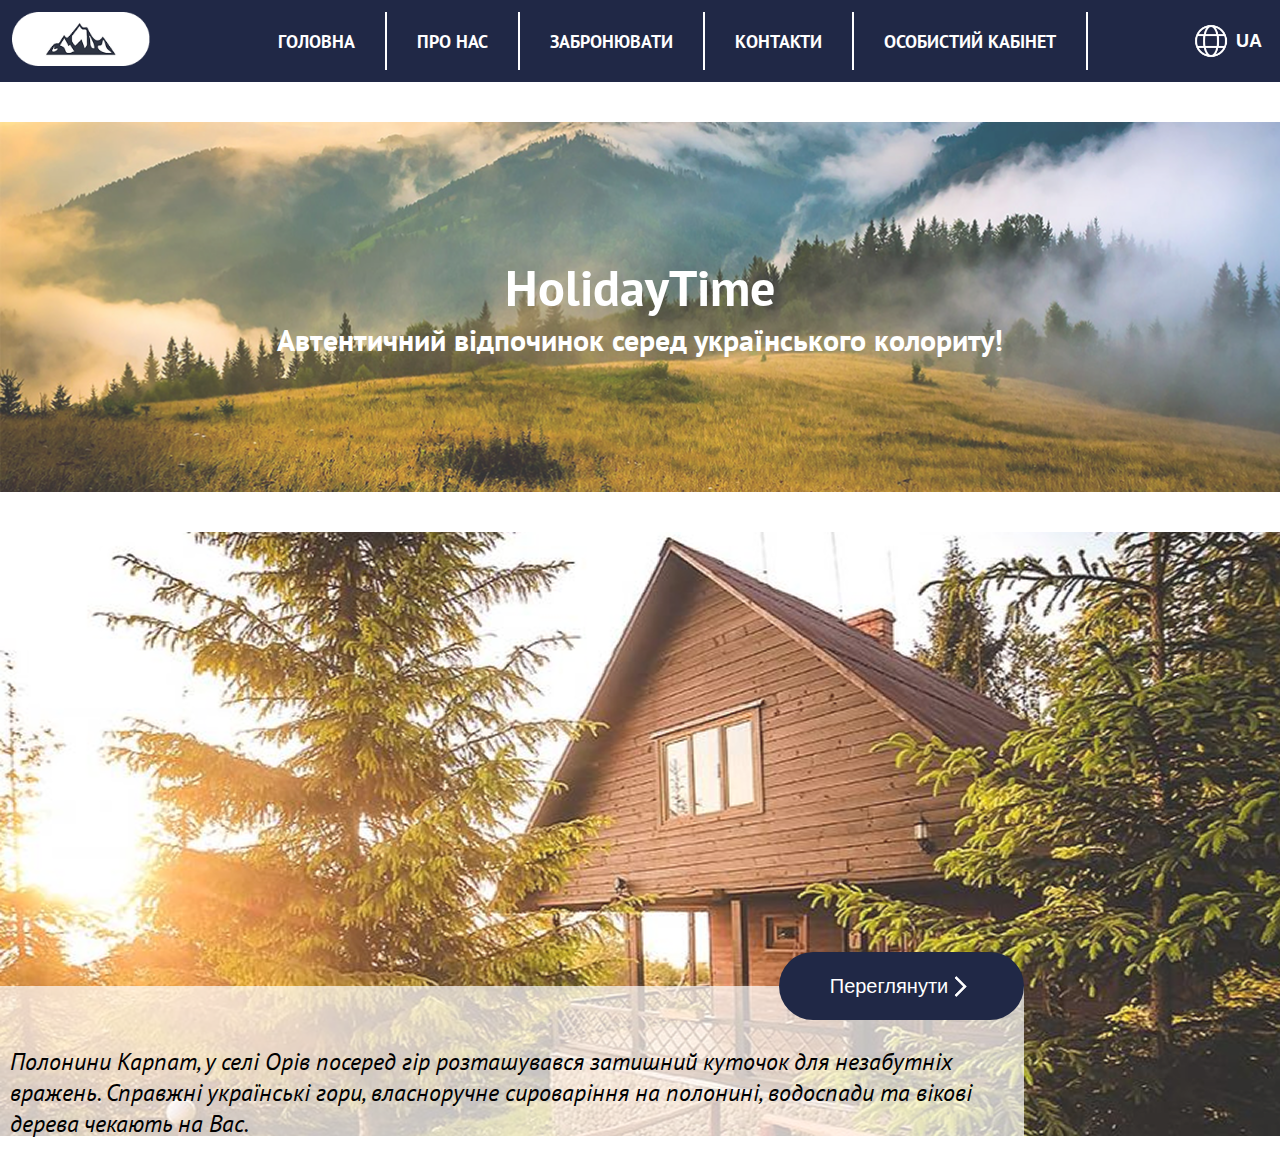
<file: 03_04/index.html>
<!DOCTYPE html>
<html lang="en">
<head>
    <meta charset="UTF-8">
    <meta name="viewport" content="width=device-width, initial-scale=1.0">
    <link rel="stylesheet" href="style.css">
    <link rel="preconnect" href="https://fonts.googleapis.com">
    <link rel="preconnect" href="https://fonts.gstatic.com" crossorigin>
    <link href="https://fonts.googleapis.com/css2?family=PT+Sans:ital,wght@0,400;0,700;1,400;1,700&display=swap" rel="stylesheet">
    <title>Booking</title>
</head>
    <header class="header">
        <nav class="navigation">
        <div class="logo" >
        <a href="#">
             <img  src="./images/logo.png" alt="">
            </a>
        </div>
        <div class="mobile-menu">
            <img src="./images/menu.png" alt="Mobile menu">
        </div>

        <ul class="nav-menu">
            <li class="menu-elem"> <a href="#">Головна</a></li>
            <li class="menu-elem"> <a href="#">Про нас</a></li>
            <li class="menu-elem"> <a href="#">Забронювати</a></li>
            <li class="menu-elem"> <a href="#">Контакти</a></li>
            <li class="menu-elem"> <a href="#">Особистий кабінет</a></li>
        </ul>

        <div class="language-container">
            <button>
                <img src="./images/group.png" alt="">
                UA
            </button>
        </div>
        </nav>
    </header>

    <main>
        <section class="main-banner">
                <h1>HolidayTime</h1>
                <p>Автентичний відпочинок серед українського колориту!</p>

        </section>
        <section class="advertizing-section">
            <div class="second-section-text">
            <button class="show">
                Переглянути
                <img src="./images/arrow.png" alt="">
            </button>
            <p>
                Полонини Карпат, у селі Орів посеред гір розташувався затишний куточок для незабутніх вражень. 
                Справжні українські гори, власноручне сироваріння на полонині, водоспади та вікові дерева чекають на Вас.
            </p>
        </div>
        </section>
    </main>
    <footer></footer>
</body>
</html>
</file>
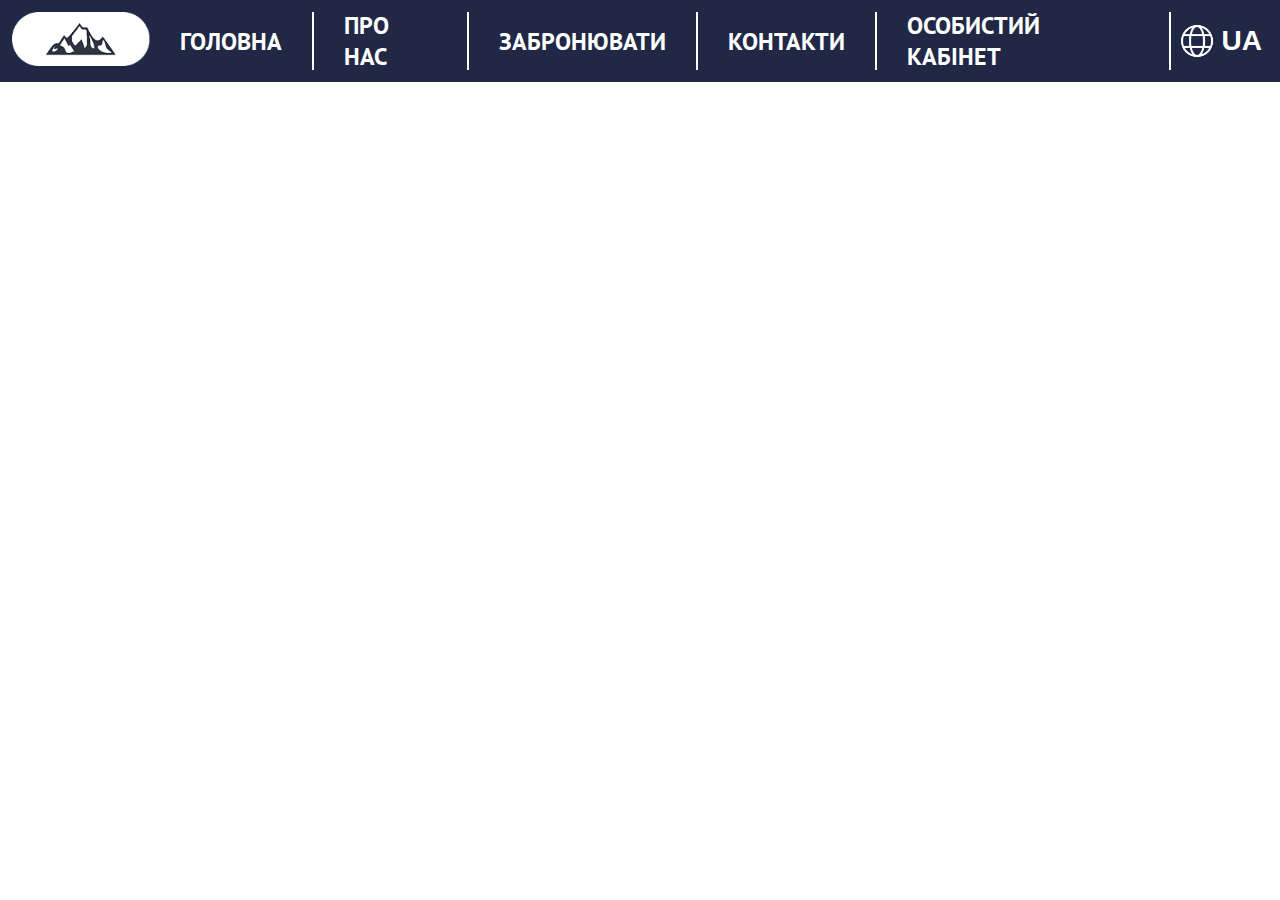
<file: 27_03/index.html>
<!DOCTYPE html>
<html lang="en">
<head>
    <meta charset="UTF-8">
    <meta name="viewport" content="width=device-width, initial-scale=1.0">
    <link rel="stylesheet" href="style.css">
    <link rel="preconnect" href="https://fonts.googleapis.com">
    <link rel="preconnect" href="https://fonts.gstatic.com" crossorigin>
    <link href="https://fonts.googleapis.com/css2?family=PT+Sans:ital,wght@0,400;0,700;1,400;1,700&display=swap" rel="stylesheet">
    <title>Booking</title>
</head>
    <header class="header">
        <nav class="navigation">
        <div class="logo" >
        <a href="#">
             <img  src="./images/logo.png" alt="">
            </a>
        </div>

        <ul class="nav-menu">
            <li class="menu-elem"> <a href="">Головна</a></li>
            <li class="menu-elem"> <a href="">Про нас</a></li>
            <li class="menu-elem"> <a href="">Забронювати</a></li>
            <li class="menu-elem"> <a href="">Контакти</a></li>
            <li class="menu-elem"> <a href="">Особистий кабінет</a></li>
        </ul>

        <div class="language-container">
            <button>
                <img src="./images/group.png" alt="">
                UA
            </button>
        </div>
        </nav>
    </header>
    <main></main>
    <footer></footer>
</body>
</html>
</file>
<file: 03_04/style.css>
html,*{
    box-sizing: border-box;
}
body,ul,h1,p,h2{
    margin: 0;
    padding: 0;
    list-style-type: none;
    font-family: "PT Sans", sans-serif;

}
.header{
    background-color: #202846;
    padding: 12px;
}

a{
    text-decoration: none;
    color: rgb(255, 255, 255);
}


.logo img{
    width: 138px;

}

.navigation{
    display: flex;
    justify-content: space-between;
    align-items: center;
}

.nav-menu{
    display: flex;
    height: 58px;

}

.language-container img{
    width: 40px;
}

.menu-elem{
    text-transform: uppercase;
    font-size: 24px;
    font-weight: 700;
    padding: 0 30px;
    height: 100%;
    border-right: 2px solid #fff;
    justify-content: center;
    display: flex;
    align-items: center;
}

button{
    border: none;
    background-color: transparent;
    color: #fff;
}

.language-container button{
    font-size: 28px;
    font-weight: 700;
    display: flex;
    align-items: center;
    justify-content: center;
    gap: 5px;
}

.mobile-menu img{
    width: 60px;
}

.mobile-menu{
    display: none;
}



@media screen and (max-width: 1299px){
    .menu-elem a{
        font-size: 18px;
    }
    .language-container button {
        font-size: 18px;
    }

}
@media screen  and (max-width: 1099px){
    .nav-menu{
        display: none;
    }
    .mobile-menu{
        display: block;
    }
    
}

.main-banner{
    margin: 40px 0;
    width: 100%;
    background-image: url('./images/nature.png');
    height: 370px;
    background-repeat: no-repeat;
    background-size: cover;
    display: flex;
    flex-direction: column;
    align-items: center;
    justify-content: center;
    color: #fff;
}

.main-banner h1{
    font-size: 50px;
    text-align: center;
}

.main-banner p{
    font-size: 30px;
    font-weight: 600;
    text-align: center;
}

.show{
    background-color: #202846;
    width: 245px;
    height: 68px;
    border-radius: 100px;
    display: flex;
    align-items: center;
    justify-content: center;
    font-size: 20px;
}


.show img{
    width: 25px;
}

.advertizing-section{
    margin: 40px 0;
    width: 100%;
    background-image: url('./images/house.png');
    height: 604px;
    background-repeat: no-repeat;
    background-size: cover;
    display: flex;
    flex-direction: column;
    align-items: flex-start;
    justify-content: flex-end;
}

.second-section-text{
    width: 80%;
    padding: 30px 10px;
    background-color: rgba(255, 255, 255, 0.7);
    position: relative;
    height: 150px;
}
.second-section-text button{
    position: absolute;
    top: -34px;
    right: 0;
    cursor: pointer;
}

.second-section-text p{
    margin-top: 30px;
    font-size: 24px;
    font-style: italic;
}
</file>
<file: 27_03/style.css>
html,*{
    box-sizing: border-box;
}
body,ul{
    margin: 0;
    padding: 0;
    list-style-type: none;
    font-family: "PT Sans", sans-serif;

}
.header{
    background-color: #202846;
    padding: 12px;
}

a{
    text-decoration: none;
    color: rgb(255, 255, 255);
}


.logo img{
    width: 138px;

}

.navigation{
    display: flex;
    justify-content: space-between;
    align-items: center;
}

.nav-menu{
    display: flex;
    height: 58px;

}

.language-container img{
    width: 40px;
}

.menu-elem{
    text-transform: uppercase;
    font-size: 24px;
    font-weight: 700;
    padding: 0 30px;
    height: 100%;
    border-right: 2px solid #fff;
    justify-content: center;
    display: flex;
    align-items: center;
}

button{
    border: none;
    background-color: transparent;
    color: #fff;
}

.language-container button{
    font-size: 28px;
    font-weight: 700;
    display: flex;
    align-items: center;
    justify-content: center;
    gap: 5px;
}
</file>
